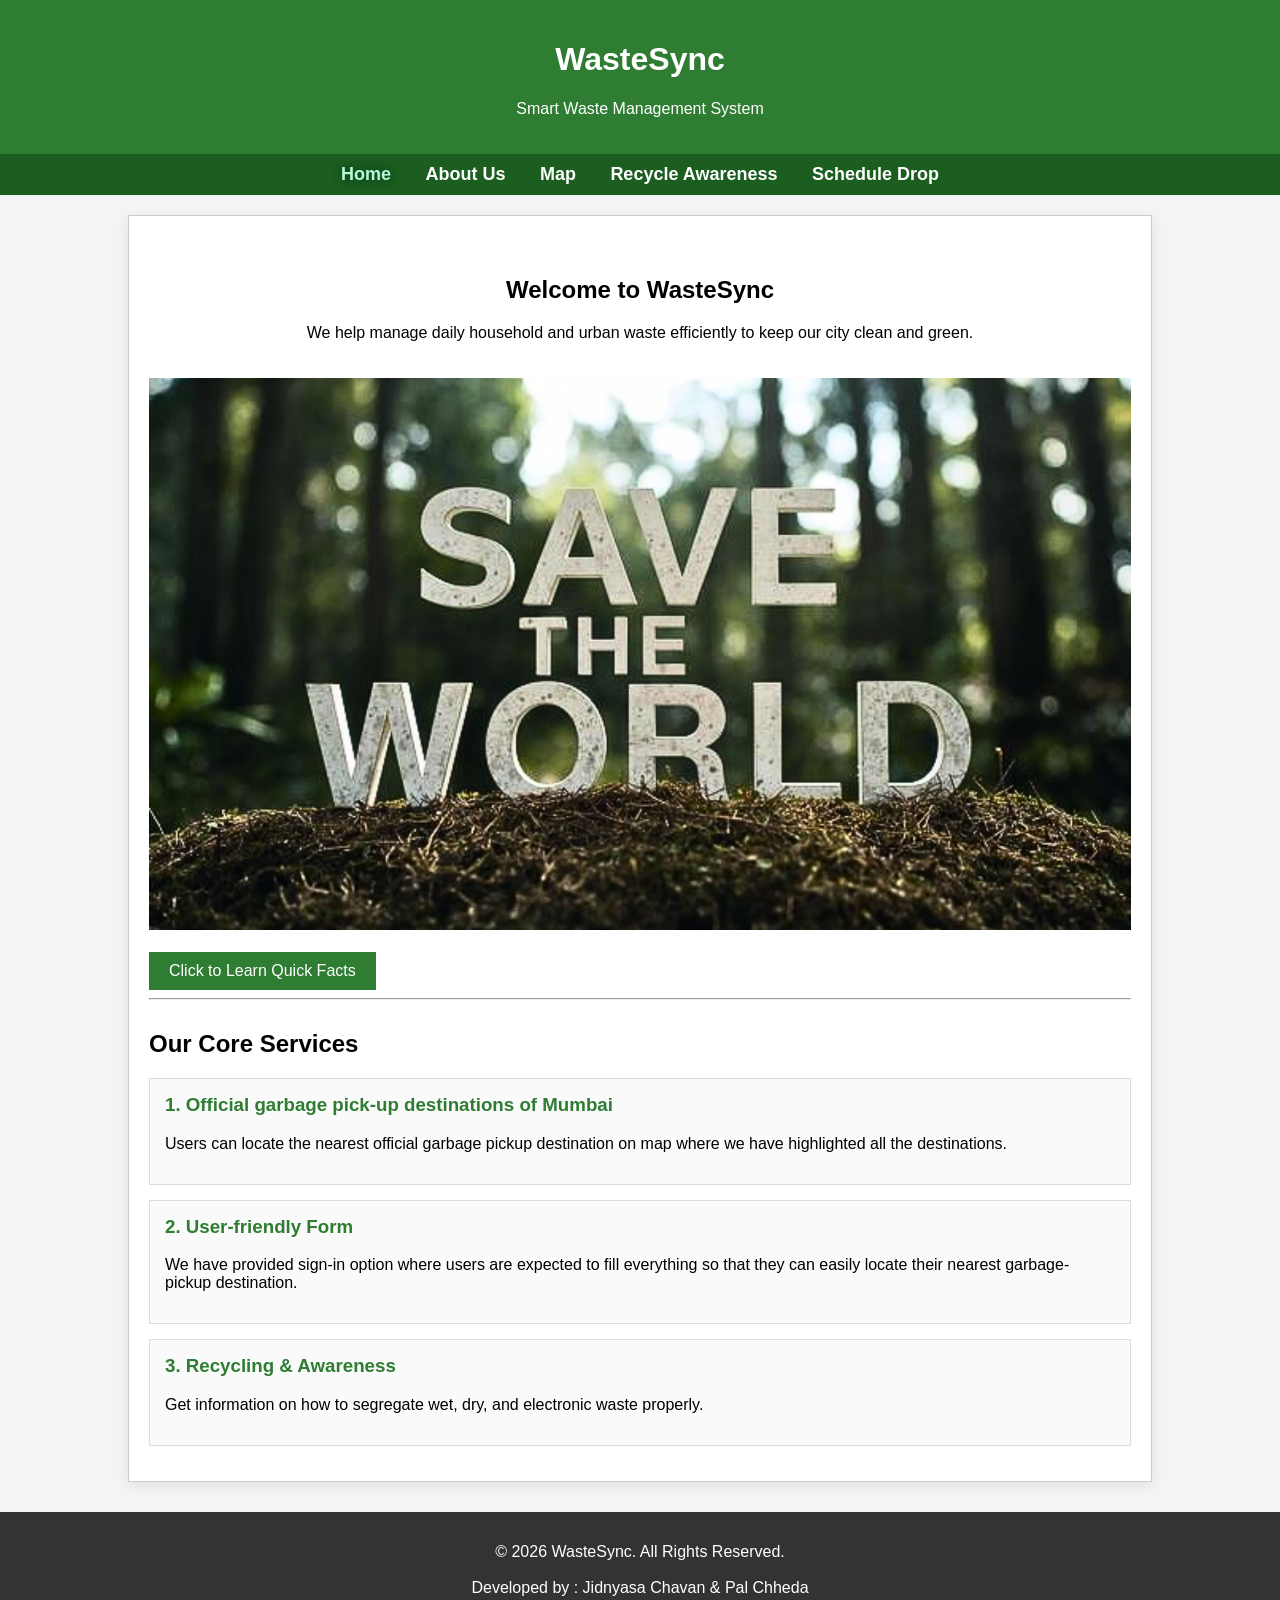
<file: index.html>
﻿<!DOCTYPE html>
<html>
<head>
    <title>WasteSync</title>
    <style>
        body{
            font-family: Arial, sans-serif;
            margin: 0;
            padding: 0;
            background-color: #f4f4f4;
        }
        header{
            background-color: #2e7d32;
            color: white;
            text-align: center;
            padding: 20px;
        }
        nav{
            background-color: #1b5e20;
            padding: 10px;
            text-align: center;
            width: 100%;
            box-sizing: border-box;
        }
        nav a{
            color: white;
            text-decoration: none;
            margin: 0 15px;
            font-size: 18px;
            font-weight: bold;
        }
        nav a:hover{
            color: #a5d6a7;
        }
nav a.active {
    color: #b7fad8;
    text-shadow: 0 0 10px #03331b;
}
        .container{
            width: 80%;
            margin: 20px auto;
            background-color: white;
            padding: 20px;
            border: 1px solid #ccc;
            box-sizing: border-box;
        }
        .container {
    box-shadow: 0 4px 12px rgba(0, 0, 0, 0.08);
}
        .welcome-box{
            text-align: center;
            padding: 20px;
        }
        .welcome-box img{
            width: 300px;
            height: auto;
            border-radius: 5px;
            margin-top: 30px;
        }
        .features{
            margin-top: 30px;
        }
        .feature-item{
            border: 1px solid #ddd;
            padding: 15px;
            margin-bottom: 15px;
            background-color: #fafafa;
        }
        .feature-item h3{
            color: #2e7d32;
            margin-top: 0;
        }
        .btn{
            background-color: #2e7d32;
            color: white;
            border: none;
            padding: 10px 20px;
            font-size: 16px;
            cursor: pointer;
        }
        .btn:hover{
            background-color: #1b5e20;
        }
        footer{
            text-align: center;
            padding: 15px;
            background-color: #333;
            color: white;
            margin-top: 30px;
        }
    </style>
</head>
<body>

    <header>
        <h1>WasteSync</h1>
        <p>Smart Waste Management System</p>
    </header>

    <nav>
        <a href="index.html" class="active">Home</a>
        <a href="about.html">About Us</a>
        <a href="map.html">Map</a>
        <a href="Awareness.html">Recycle Awareness</a>
        <a href="form.html">Schedule Drop</a>
    </nav>

    <div class="container">
        <div class="welcome-box">
            <h2>Welcome to WasteSync</h2>
            <p>We help manage daily household and urban waste efficiently to keep our city clean and green.</p>
        </div>
    
        <img src="Untitled design(1).png" width="1080" height="580" alt="WasteSync Image" style="max-width:100%; height:auto;">
        <br /><br />
        <button class="btn" onclick="showMessage()">Click to Learn Quick Facts</button>
        
        <hr />
        
        <div class="features">
            <h2>Our Core Services</h2>
        
            <div class="feature-item">
                <h3>1. Official garbage pick-up destinations of Mumbai</h3>
                <p>Users can locate the nearest official garbage pickup destination on map where we have highlighted all the destinations.</p>
            </div>
            <div class="feature-item">
                <h3>2. User-friendly Form</h3>
                <p>We have provided sign-in option where users are expected to fill everything so that they can easily locate their nearest garbage-pickup destination.</p>
            </div>
            <div class="feature-item">
                <h3>3. Recycling & Awareness</h3>
                <p>Get information on how to segregate wet, dry, and electronic waste properly.</p>
            </div>
        </div>
    </div>

    <footer>
        <p>&copy; 2026 WasteSync. All Rights Reserved.<br><br>Developed by : Jidnyasa Chavan & Pal Chheda</p>
    </footer>

    <script>
        function showMessage(){
            alert("Did you know? Recycling 1 ton of paper saves 17 trees! Keep using WasteSync.");
        }
    </script>

</body>
</html>
</file>
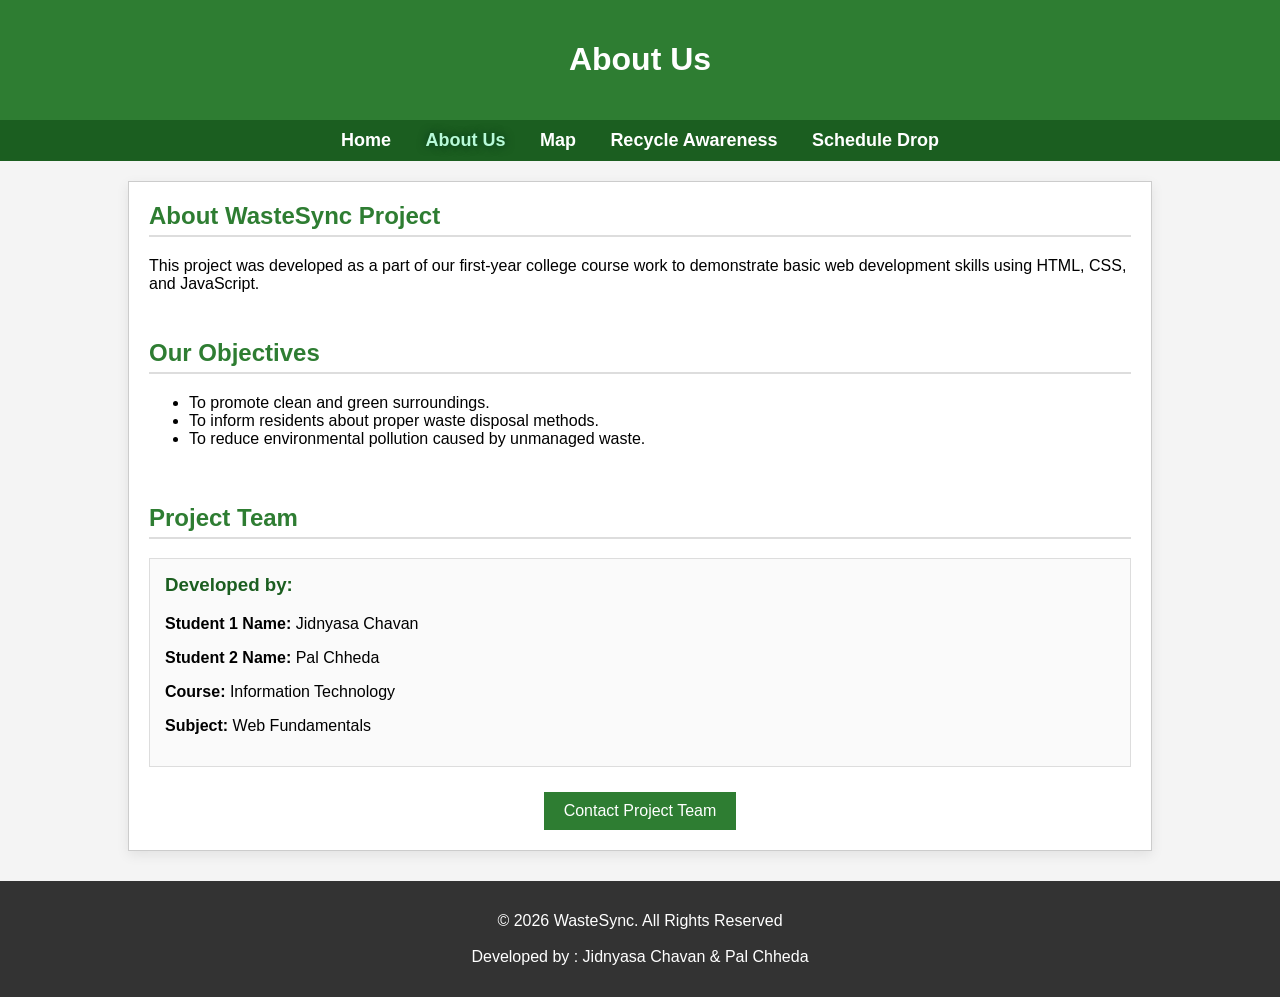
<file: about.html>
<!DOCTYPE html>
<html>
<head>
    <title>WasteSync - About Us</title>
    <style>
        body{
            font-family: Arial, sans-serif;
            margin: 0;
            padding: 0;
            background-color: #f4f4f4;
        }
        header {
            background-color: #2e7d32;
            color: white;
            text-align: center;
            padding: 20px;
        }
        nav {
            background-color: #1b5e20;
            padding: 10px;
            text-align: center;
            width: 100%;
            box-sizing: border-box;
        }
        nav a{
            color: white;
            text-decoration: none;
            margin: 0 15px;
            font-size: 18px;
            font-weight: bold;
        }
        nav a:hover{
            color: #a5d6a7;
        }
nav a.active {
    color: #b7fad8;
    text-shadow: 0 0 10px #03331b;
}
        .container{
            width: 80%;
            margin: 20px auto;
            background-color: white;
            padding: 20px;
            border: 1px solid #ccc;
            box-sizing: border-box;
        }
        .container {
    box-shadow: 0 4px 12px rgba(0, 0, 0, 0.08);
}
        #Waste-h2{
            color: #2e7d32;
            border-bottom: 2px solid #ddd;
            padding-bottom: 5px;
            margin-top: 0;
        }
        .about-section{
            padding: 10px 0;
        }
        .about-section h2 {
            color: #2e7d32;
            border-bottom: 2px solid #ddd;
            padding-bottom: 5px;
        }
        .team-box{
            border: 1px solid #ddd;
            padding: 15px; 
            margin-top: 15px; 
            background-color: #fafafa; 
        }
        .team-box h3{
            margin-top: 0;
            color: #1b5e20;
        }
        .btn{
            background-color: #2e7d32;
            color: white;
            border: none;
            padding: 10px 20px;
            font-size: 16px;
            cursor: pointer;
            margin-top: 15px;
        }
        .btn:hover{
            background-color: #1b5e20;
        }
        footer{
            text-align: center;
            padding: 15px;
            background-color: #333;
            color: white;
            margin-top: 30px;
        }
    </style>
</head>
<body>

    <header>
        <h1>About Us</h1>
    </header>

    <nav>
        <a href="index.html">Home</a>
        <a href="about.html" class="active">About Us</a>
        <a href="map.html">Map</a>
        <a href="Awareness.html">Recycle Awareness</a>
        <a href="form.html">Schedule Drop</a>
    </nav>

    <div class="container">
        <h2 id="Waste-h2">About WasteSync Project</h2>
        <p>This project was developed as a part of our first-year college course work to demonstrate basic web development skills using HTML, CSS, and JavaScript.</p>

        <div class="about-section">
            <h2>Our Objectives</h2>
            <ul>
                <li>To promote clean and green surroundings.</li>
                <li>To inform residents about proper waste disposal methods.</li>
                <li>To reduce environmental pollution caused by unmanaged waste.</li>
            </ul>
        </div>

        <div class="about-section">
            <h2>Project Team</h2>
            <div class="team-box">
                <h3>Developed by:</h3>
                <p><strong>Student 1 Name:&nbsp;</strong>Jidnyasa Chavan</p>
                <p><strong>Student 2 Name:&nbsp;</strong>Pal Chheda</p>
                <p><strong>Course:&nbsp;</strong>Information Technology</p>
                <p><strong>Subject:&nbsp;</strong>Web Fundamentals</p>
            </div>
        </div>

        <div style="text-align: center;">
            <button class="btn" onclick="showContactInfo()">Contact Project Team</button>
        </div>
    </div>

    <footer>
        <p>&copy; 2026 WasteSync. All Rights Reserved<br><br>Developed by : Jidnyasa Chavan & Pal Chheda</p>
    </footer>

    <script>
        function showContactInfo() {
            alert("Contact us at: student@college.edu.in");
        }
    </script>

</body>
</html>
</file>
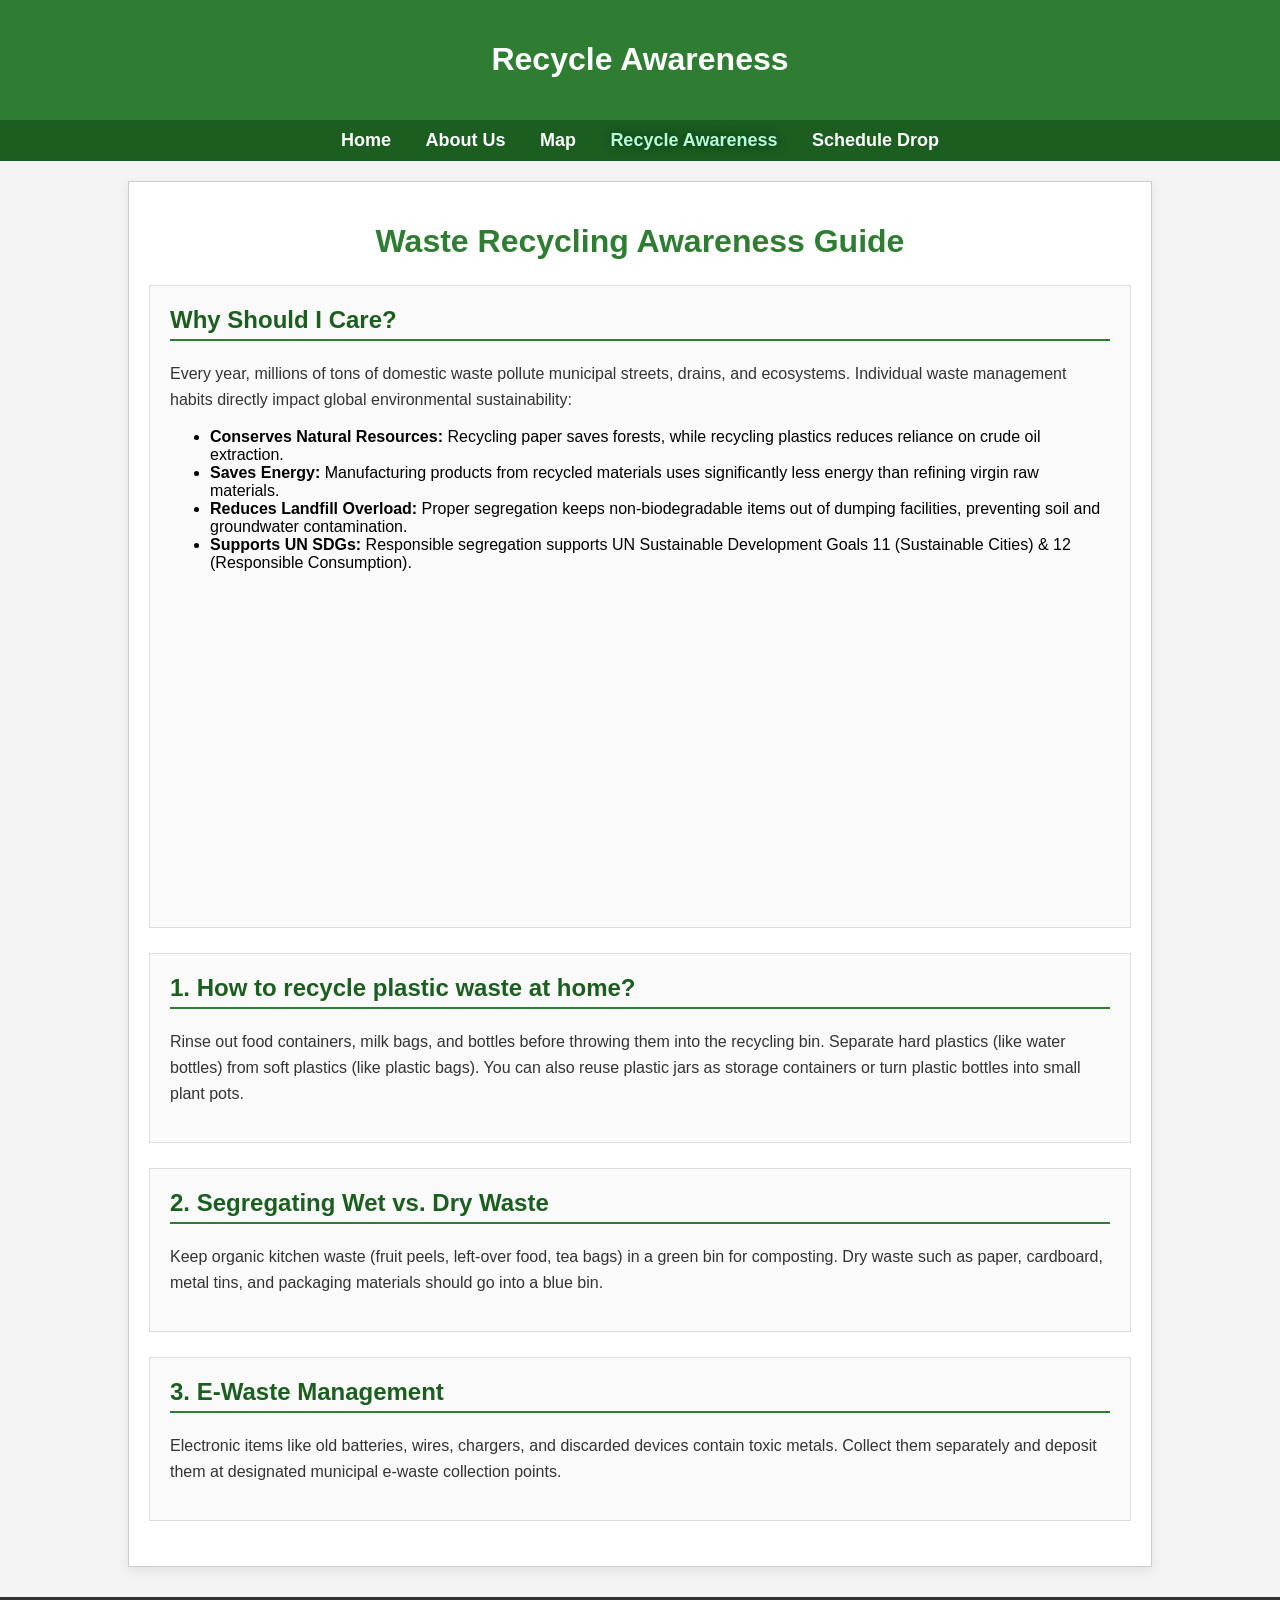
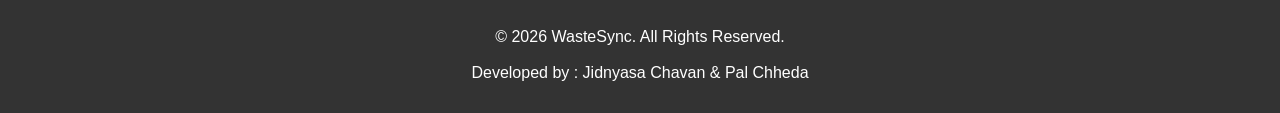
<file: awareness.html>
<!DOCTYPE html>
<html>
<head>
    <title>WasteSync - Recycling Awareness</title>
    <style>
        body {
            font-family: Arial, sans-serif;
            margin: 0;
            padding: 0;
            background-color: #f4f4f4;
        }
        header{
            background-color: #2e7d32;
            color: white;
            text-align: center;
            padding: 20px;
        }
        nav{
            background-color: #1b5e20;
            padding: 10px;
            text-align: center;
            width: 100%;
            box-sizing: border-box;
        }
        nav a{
            color: white;
            text-decoration: none;
            margin: 0 15px;
            font-size: 18px;
            font-weight: bold;
        }
        nav a:hover {
            color: #a5d6a7;
        }
nav a.active {
    color: #b7fad8;
    text-shadow: 0 0 10px #03331b;
}
        .container {
            width: 80%;
            margin: 20px auto;
            background-color: white;
            padding: 20px;
            border: 1px solid #ccc;
            box-sizing: border-box;
        }
        .container {
    box-shadow: 0 4px 12px rgba(0, 0, 0, 0.08);
}
        .main-title {
            text-align: center;
            color: #2e7d32;
            margin-bottom: 25px;
        }
        .awareness-box {
            border: 1px solid #ddd;
            padding: 20px ;
            margin-bottom: 25px;
            background-color: #fafafa;
        }
        .awareness-box h2{
            color: #1b5e20;
            margin-top: 0;
            border-bottom: 2px solid #2e7d32;
            padding-bottom: 5px;
        }
        .awareness-box p {
            line-height: 1.6;
            color: #333;
        }
        .video-container {
            text-align: center;
            margin-top: 15px;
        }
        iframe{
            width: 100%;
            max-width: 560px;
            height: 315px;
            border: none;
        }
        .btn{
            background-color: #2e7d32;
            color: white;
            border: none;
            padding: 10px;
            font-size: 16px;
            cursor: pointer;
            margin-top: 10px;
        }
        .btn:hover{
            background-color: #1b5e20;
        }
        footer {
            text-align: center;
            padding: 15px;
            background-color: #333;
            color: white;
            margin-top: 30px;
        }
    </style>
</head>
<body>

    <header>
        <h1>Recycle Awareness</h1>
    </header>
    
    <nav>
        <a href="index.html">Home</a>
        <a href="about.html">About Us</a>
        <a href="map.html">Map</a>
        <a href="Awareness.html" class="active">Recycle Awareness</a>
        <a href="form.html">Schedule Drop</a>
    </nav>
    
    <div class="container">
        <h1 class="main-title">Waste Recycling Awareness Guide</h1>
        <div class="awareness-box">
            <h2>Why Should I Care?</h2>
            <p>
                Every year, millions of tons of domestic waste pollute municipal streets, drains, and ecosystems. 
                Individual waste management habits directly impact global environmental sustainability:
            </p>
            <ul>
                <li><strong>Conserves Natural Resources:</strong> Recycling paper saves forests, while recycling plastics reduces reliance on crude oil extraction.</li>
                <li><strong>Saves Energy:</strong> Manufacturing products from recycled materials uses significantly less energy than refining virgin raw materials.</li>
                <li><strong>Reduces Landfill Overload:</strong> Proper segregation keeps non-biodegradable items out of dumping facilities, preventing soil and groundwater contamination.</li>
                <li><strong>Supports UN SDGs:</strong> Responsible segregation supports UN Sustainable Development Goals 11 (Sustainable Cities) & 12 (Responsible Consumption).</li>
            </ul>

            <div class="video-container">
                <iframe width="560" height="315" src="https://www.youtube.com/embed/gugmikj6JWs?si=Jq1pzE7EsPQCpfjz" title="YouTube video player" frameborder="0" allow="accelerometer; autoplay; clipboard-write; encrypted-media; gyroscope; picture-in-picture; web-share" referrerpolicy="strict-origin-when-cross-origin" allowfullscreen></iframe>
            </div>
        </div>
        <div class="awareness-box">
            <h2>1. How to recycle plastic waste at home?</h2>
            <p>
                Rinse out food containers, milk bags, and bottles before throwing them into the recycling bin.
                Separate hard plastics (like water bottles) from soft plastics (like plastic bags).
                You can also reuse plastic jars as storage containers or turn plastic bottles into small plant pots.
            </p>
            
        </div>

        <div class="awareness-box">
            <h2>2. Segregating Wet vs. Dry Waste</h2>
            <p>
                Keep organic kitchen waste (fruit peels, left-over food, tea bags) in a green bin for composting. 
                Dry waste such as paper, cardboard, metal tins, and packaging materials should go into a blue bin.
            </p>
        </div>
        
        <div class="awareness-box">
            <h2>3. E-Waste Management</h2>
            <p>
                Electronic items like old batteries, wires, chargers, and discarded devices contain toxic metals. 
                Collect them separately and deposit them at designated municipal e-waste collection points.
            </p>
        </div>
    </div>
    
    <footer>
        <p>&copy; 2026 WasteSync. All Rights Reserved.<br><br>Developed by : Jidnyasa Chavan & Pal Chheda</p>
    </footer>

</body>
</html>
</file>
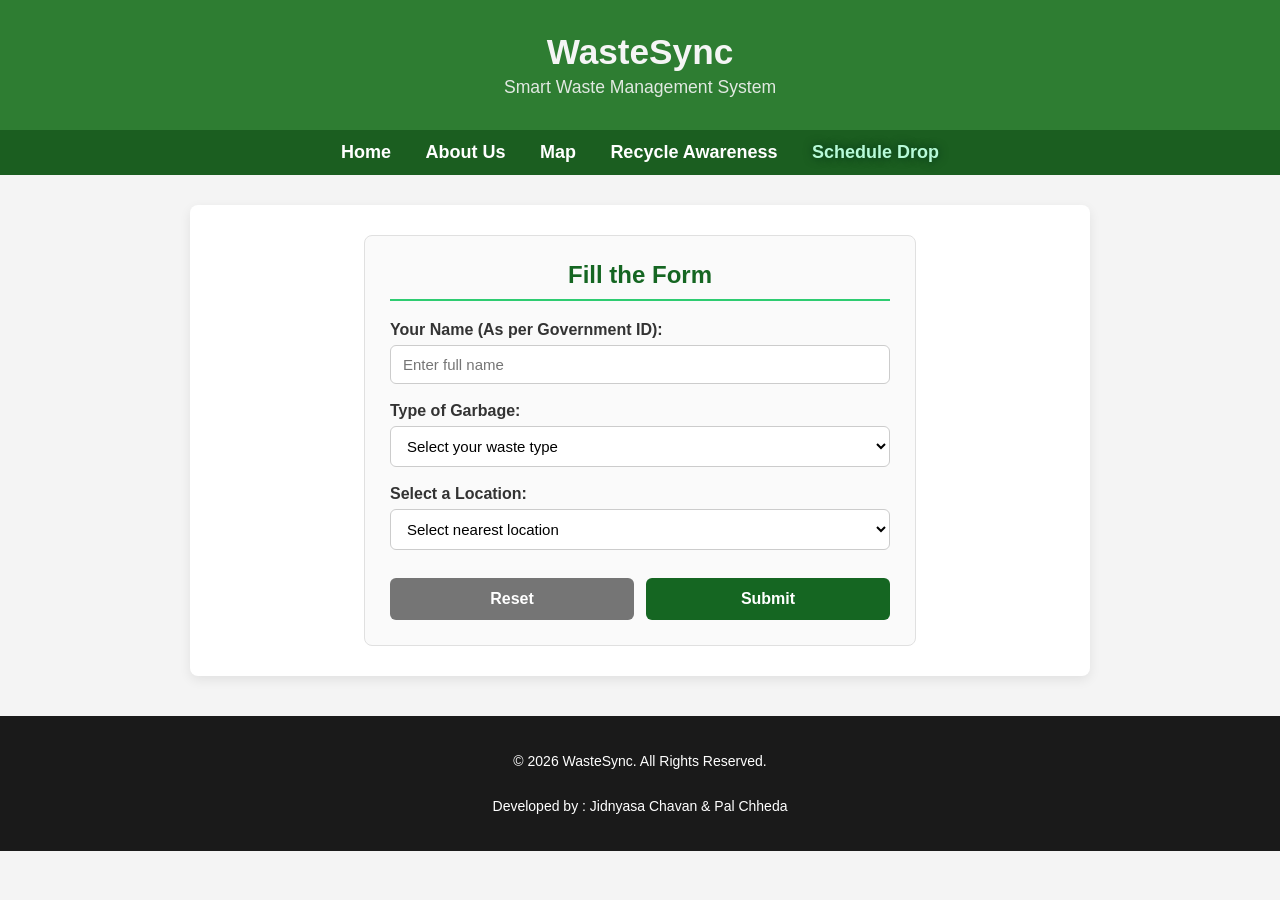
<file: form.html>
<!DOCTYPE html>
<html lang="en">
<head>
    <meta charset="UTF-8">
    <meta name="viewport" content="width=device-width, initial-scale=1.0">
    <title>WasteSync - Schedule Drop-off</title>
    <link rel="stylesheet" href="form.css">
</head>
<body>

    <header>
        <h1>WasteSync</h1>
        <p>Smart Waste Management System</p>
    </header>

    <nav>
        <a href="index.html">Home</a>
        <a href="about.html">About Us</a>
        <a href="map.html">Map</a>
        <a href="awareness.html">Recycle Awareness</a>
        <a href="form.html" class="active">Schedule Drop</a>
    </nav>

    <div class="container">
        <form id="garbage-form" action="" method="">
            <h3>Fill the Form</h3>
            
            <label for="user-name">Your Name (As per Government ID):</label>
            <input type="text" id="user-name" placeholder="Enter full name" required name="fname">

            <label for="garbage-type">Type of Garbage:</label>
            <select id="garbage-type" required>
                <option value="" disabled hidden selected>Select your waste type</option>
                <option value="plastic">Plastic</option>
                <option value="glass">Glass</option>
                <option value="e-waste">E-Waste</option>
                <option value="organic">Organic</option>
            </select>

            <label for="location-select">Select a Location:</label>
            <select id="location-select" required>
                <option value="" disabled hidden selected>Select nearest location</option>
                <option value="strand-cinema">Strand Cinema Junction</option>
                <option value="regal-circle">Regal Circle Point</option>
                <option value="charni-road">Charni Road West Gate</option>
                <option value="worli-naka">Worli Naka Dump Yard</option>
                <option value="phoenix-mall">Phoenix Mall Service Gate</option>
                <option value="linking-road">Linking Road Collection Depot</option>
                <option value="waterfield-road">Waterfield Road Corner</option>
                <option value="chembur-station">Chembur (Railway Station)</option>
                <option value="juhu-scheme">Juhu Scheme Circle</option>
                <option value="mahavir-nagar">Mahavir Nagar Junction</option>
                <option value="govandi-east">Govandi East (Deonar Area)</option>
            </select>

            <div class="btn-group">
                <button type="reset" class="btn-reset">Reset</button>
                <button type="submit" class="btn-submit">Submit</button>
            </div>
        </form>
    </div>

    <footer>
        <p>&copy; 2026 WasteSync. All Rights Reserved.<br><br>Developed by : Jidnyasa Chavan & Pal Chheda</p>
    </footer>

</body>
</html>
</file>
<file: form.css>
/* Core Body Style */
body {
    font-family: 'Segoe UI', Tahoma, Geneva, Verdana, sans-serif;
    margin: 0;
    padding: 0;
    background-color: #f4f4f4;
}

/* Standardized Header - Matching Awareness/Home */
header {
    background-color: #2e7d32;
    padding: 2rem;
    text-align: center;
    color: whitesmoke;
}

header h1 {
    font-size: 2.2rem;
    margin: 0 0 5px 0;
    font-weight: 700;
}

header p {
    margin: 0;
    font-size: 1.1rem;
    opacity: 0.9;
}

/* Standardized Top Navigation Bar */
nav {
    background-color:#1b5e20;
    padding: 12px 10px;
    text-align: center;
    width: 100%;
    box-sizing: border-box;
}

        nav a{
            color: white;
            text-decoration: none;
            margin: 0 15px;
            font-size: 18px;
            font-weight: bold;
        }
        nav a:hover {
            color: #a5d6a7;
        }
nav a.active {
    color: #b7fad8;
    text-shadow: 0 0 10px #03331b;
}
/* Page Outer Container */
.container {
    width: 80%;
    max-width: 900px;
    margin: 30px auto;
    background-color: white;
    padding: 30px;
    border-radius: 8px;
    box-shadow: 0 2px 10px rgba(0, 0, 0, 0.08);
    box-sizing: border-box;
}
.container {
    box-shadow: 0 4px 12px rgba(0, 0, 0, 0.08);
}
/* Form Container Styling */
#garbage-form {
    max-width: 500px;
    margin: 0 auto;
    padding: 25px;
    background-color: #fafafa;
    border: 1px solid #e0e0e0;
    border-radius: 8px;
}

#garbage-form h3 {
    margin-top: 0;
    margin-bottom: 20px;
    text-align: center;
    color: #156622;
    font-size: 1.5rem;
    border-bottom: 2px solid #2ecc71;
    padding-bottom: 10px;
}

#garbage-form label {
    display: block;
    margin-bottom: 6px;
    font-weight: 600;
    color: #333;
}

#garbage-form input, 
#garbage-form select {
    width: 100%;
    padding: 10px 12px;
    margin-bottom: 18px;
    border: 1px solid #ccc;
    border-radius: 6px;
    box-sizing: border-box;
    font-size: 15px;
    outline: none;
    background-color: #fff;
}

#garbage-form input:focus, 
#garbage-form select:focus {
    border-color: #156622;
    box-shadow: 0 0 4px rgba(21, 102, 34, 0.3);
}

/* Button Styling */
.btn-group {
    display: flex;
    gap: 12px;
    margin-top: 10px;
}

.btn-reset, .btn-submit {
    flex: 1;
    padding: 12px;
    border: none;
    border-radius: 6px;
    font-size: 16px;
    font-weight: 600;
    cursor: pointer;
    transition: background-color 0.2s ease;
}

.btn-submit {
    background-color: #156622;
    color: white;
}

.btn-submit:hover {
    background-color: #0f4818;
}

.btn-reset {
    background-color: #757575;
    color: white;
}

.btn-reset:hover {
    background-color: #525252;
}

/* Footer Styling */
footer {
    text-align: center;
    padding: 20px;
    background-color: #1a1a1a;
    color: white;
    margin-top: 40px;
    font-size: 14px;
    line-height: 1.6;
}
</file>
